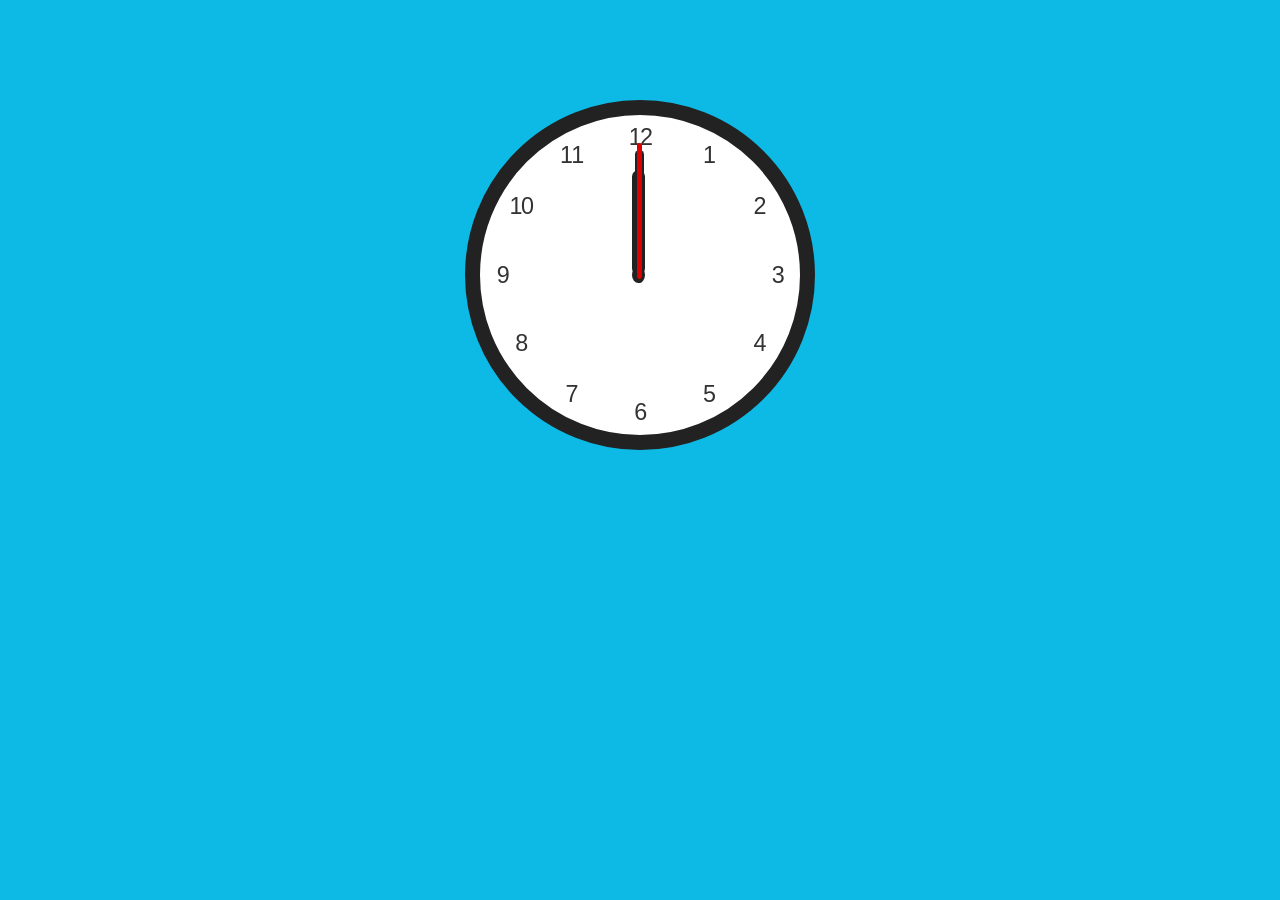
<file: clock.html>
<!DOCTYPE html>
<html lang="en">
<head>
    <meta charset="UTF-8">
    <meta http-equiv="X-UA-Compatible" content="IE=edge">
    <meta name="viewport" content="width=,initial-scale=1.0">
    <link rel="stylesheet" href="clock.css">
    <script src="clock.js"></script>
    <title>analogue clock</title>
</head>
<body>
    <div id='clock'>
        <ul class='hours'>
          <li>
            <span>
              1
            </span>
          </li>
          <li>
            <span>
              2
            </span>
          </li>
          <li>
            <span>
              3
            </span>
          </li>
          <li>
            <span>
              4
            </span>
          </li>
          <li>
            <span>
              5
            </span>
          </li>
          <li>
            <span>
              6
            </span>
          </li>
          <li>
            <span>
              7
            </span>
          </li>
          <li>
            <span>
              8
            </span>
          </li>
          <li>
            <span>
              9
            </span>
          </li>
          <li>
            <span>
              10
            </span>
          </li>
          <li>
            <span>
              11
            </span>
          </li>
          <li>
            <span>
              12
            </span>
          </li>
        </ul>
       
        <div class='hr-wrapper'>
          <div class='hand hr'></div>
        </div>
        <div class='min-wrapper'>
          <div class='hand min'></div>
        </div>
        <div class='sec-wrapper'>
          <div class='hand sec'></div>
        </div>
      </div>
      
</body>
</html>
</file>
<file: clock.css>
body {
    background: rgb(13, 186, 230);
    color: #333;
    font-family: Helvetica, sans-serif;
  }
  
  ul {
    list-style: none;
    top: 0;
    margin: 0;
    padding: 0;
    position: absolute;
    text-align: center;
  }
  
  li {
    position: absolute;
    transform-origin: 50% 100%;
    height: 160px;
  }
  
  .hours {
    left: 120px;
    font-size: 23.3333333333px;
    letter-spacing: -1.6px;
    line-height: 45px;
  }
  .hours li {
    width: 80px;
  }
  .hours span {
    display: block;
  }
  .hours li:nth-of-type(1) {
    transform: rotate(30deg);
  }
  .hours li:nth-of-type(1) span {
    transform: rotate(-30deg);
  }
  .hours li:nth-of-type(2) {
    transform: rotate(60deg);
  }
  .hours li:nth-of-type(2) span {
    transform: rotate(-60deg);
  }
  .hours li:nth-of-type(3) {
    transform: rotate(90deg);
  }
  .hours li:nth-of-type(3) span {
    transform: rotate(-90deg);
  }
  .hours li:nth-of-type(4) {
    transform: rotate(120deg);
  }
  .hours li:nth-of-type(4) span {
    transform: rotate(-120deg);
  }
  .hours li:nth-of-type(5) {
    transform: rotate(150deg);
  }
  .hours li:nth-of-type(5) span {
    transform: rotate(-150deg);
  }
  .hours li:nth-of-type(6) {
    transform: rotate(180deg);
  }
  .hours li:nth-of-type(6) span {
    transform: rotate(-180deg);
  }
  .hours li:nth-of-type(7) {
    transform: rotate(210deg);
  }
  .hours li:nth-of-type(7) span {
    transform: rotate(-210deg);
  }
  .hours li:nth-of-type(8) {
    transform: rotate(240deg);
  }
  .hours li:nth-of-type(8) span {
    transform: rotate(-240deg);
  }
  .hours li:nth-of-type(9) {
    transform: rotate(270deg);
  }
  .hours li:nth-of-type(9) span {
    transform: rotate(-270deg);
  }
  .hours li:nth-of-type(10) {
    transform: rotate(300deg);
  }
  .hours li:nth-of-type(10) span {
    transform: rotate(-300deg);
  }
  .hours li:nth-of-type(11) {
    transform: rotate(330deg);
  }
  .hours li:nth-of-type(11) span {
    transform: rotate(-330deg);
  }
  .hours li:nth-of-type(12) {
    transform: rotate(360deg);
  }
  .hours li:nth-of-type(12) span {
    transform: rotate(-360deg);
  }
   
  
  #clock {
    background: #fff;
    border: 15px solid #222;
    border-radius: 50%;
    position: relative;
    width: 320px;
    height: 320px;
    margin: 100px auto;
  }
  
  /* JavaScript pre-rotates these wrappers instead of the hands when getting the time at load. 
  If it pre-rotates the hands, then the hands will not perform 1 turn at their normal speeds. */
  .hr-wrapper, .min-wrapper, .sec-wrapper {
    position: absolute;
    width: 320px;
    height: 320px;
  }
  
  .hand {
    position: absolute;
    bottom: 50%;
    transform-origin: 50% 100%;
  }
  
  .hr {
    background: #222;
    left: 152px;
    width: 13px;
    height: 105px;
    border-radius: 10px;
    animation: rotateHand 43200s linear infinite;
  }
  .hr:after {
    background: #222;
    border-radius: 50%;
    content: "";
    display: block;
    position: absolute;
    bottom: -8px;
    width: 13px;
    height: 16px;
  }
  
  .min {
    background: #222;
    left: 155px;
    width: 9px;
    height: 125px;
    border-radius: 8px;
    animation: rotateHand 3600s linear infinite;
  }
  .min:after {
    background: #222;
    border-radius: 50%;
    content: "";
    display: block;
    position: absolute;
    bottom: -8px;
    width: 9px;
    height: 16px;
  }
  
  .sec {
    background: #d00;
    left: 156.5px;
    width: 5px;
    height: 132px;
    border-radius: 8px;
    animation: rotateHand 60s linear infinite;
  }
  .sec:after {
    background: #d00;
    border-radius: 50%;
    content: "";
    display: block;
    position: absolute;
    bottom: -3.5px;
    width: 5px;
    height: 7px;
  }
  
  @keyframes rotateHand {
    to {
      transform: rotate(1turn);
    }
  }
</file>
